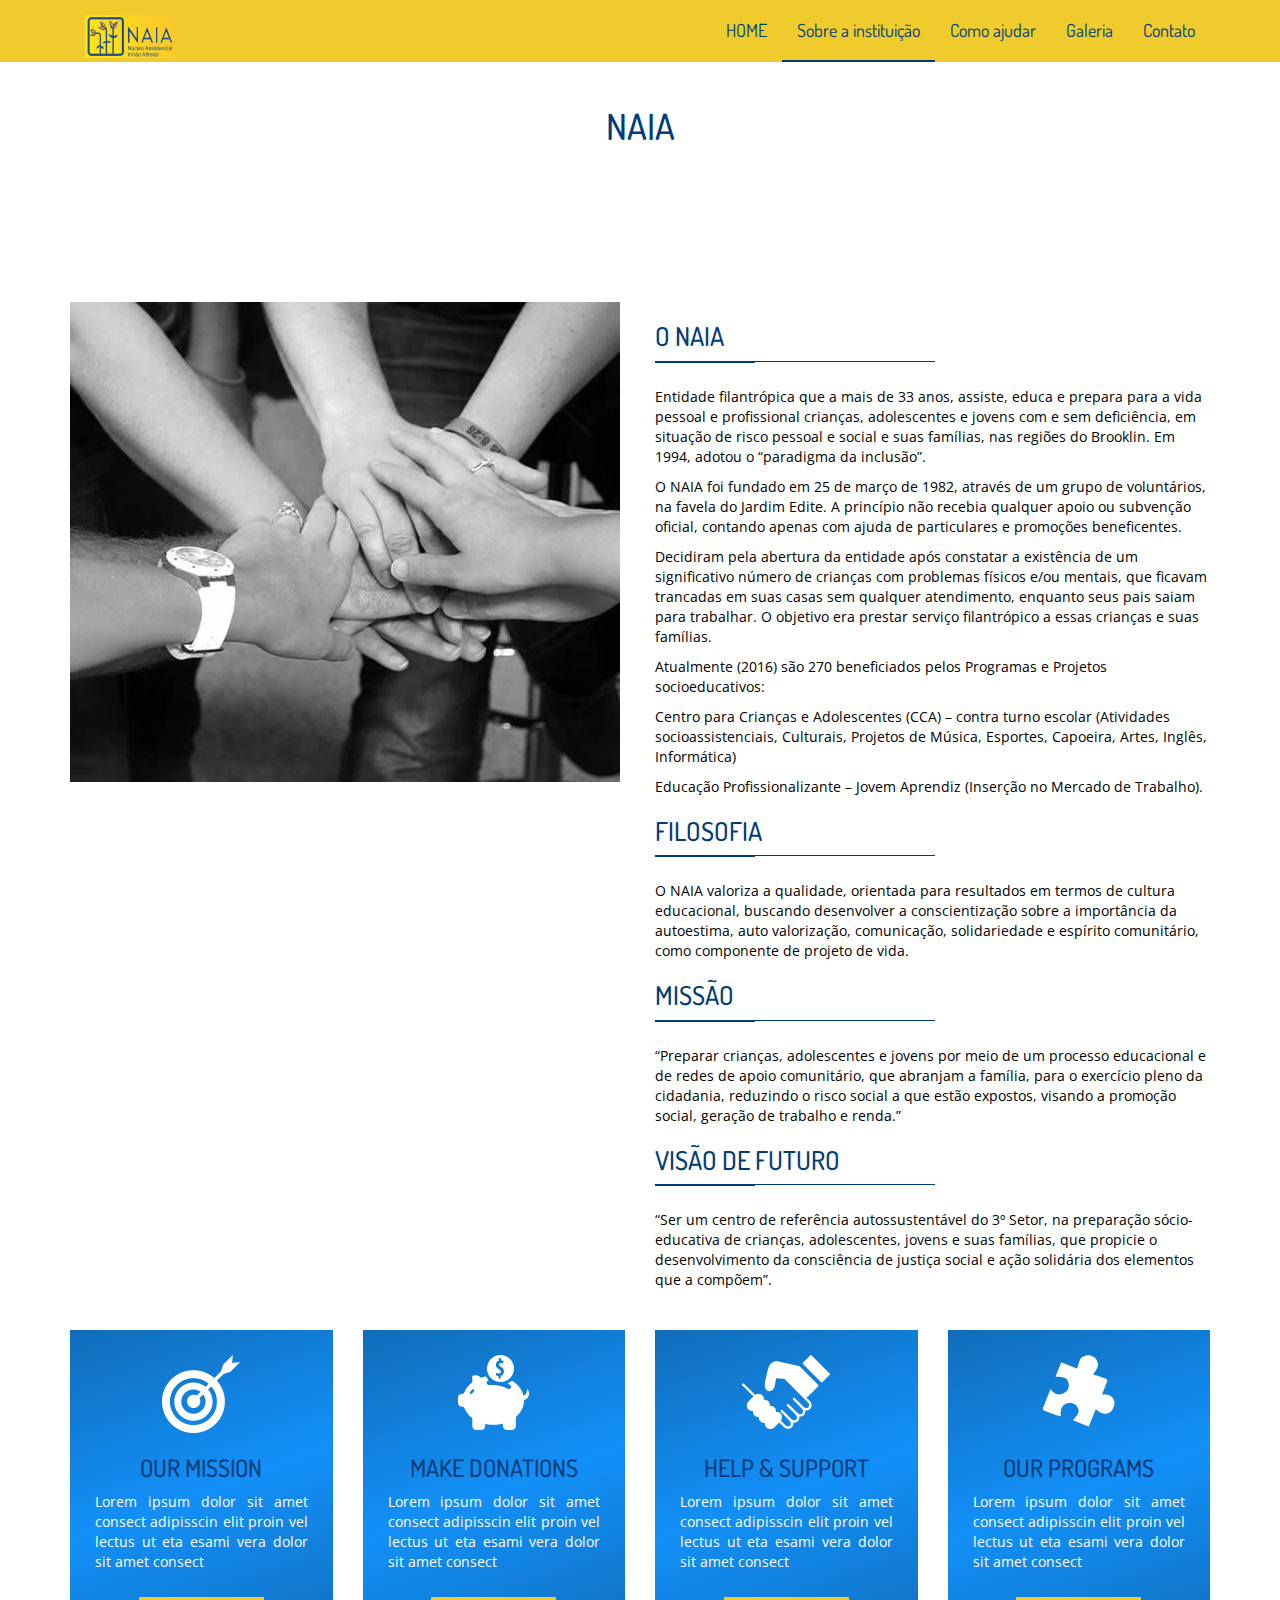
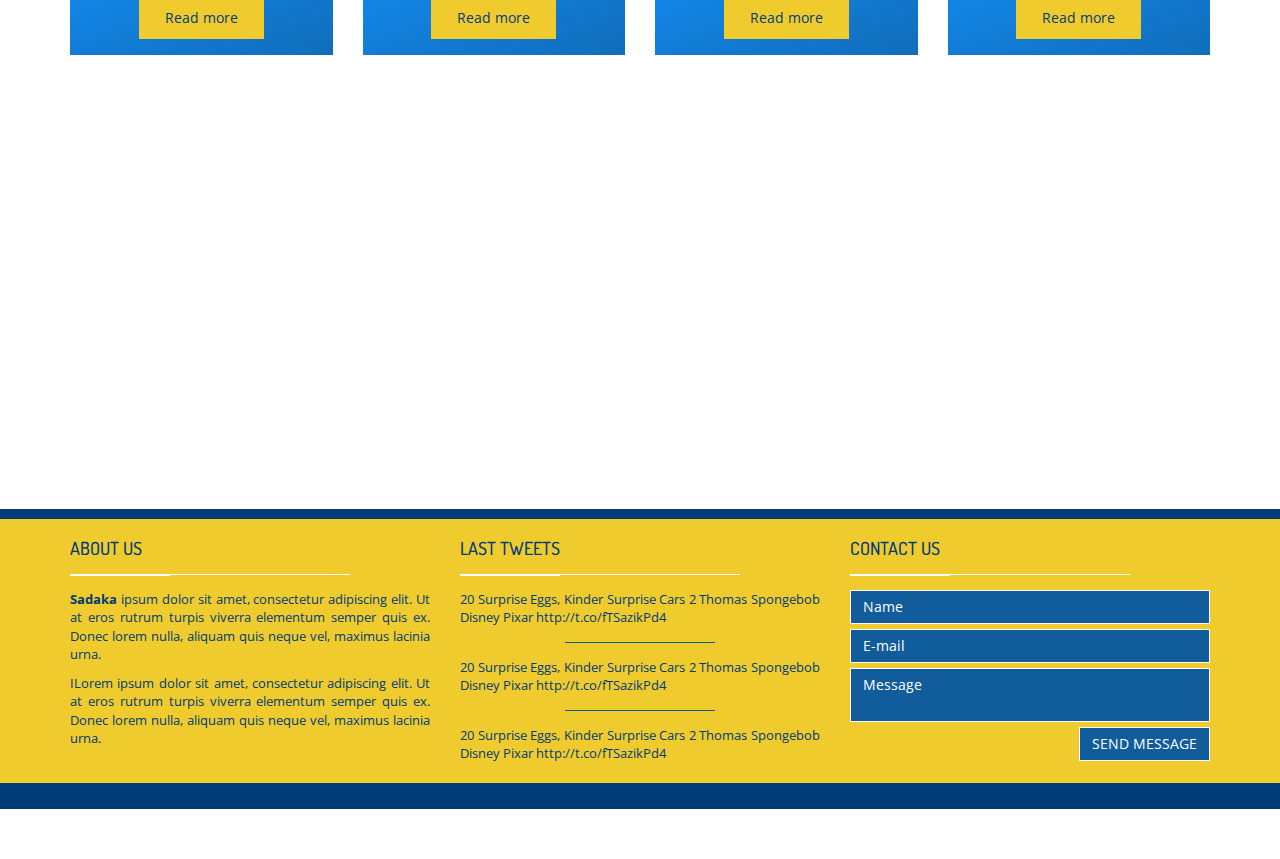
<file: about.html>
<!DOCTYPE html>
<html class="no-js">
    <head>
        <meta charset="utf-8">
        <title>Naia | Núcleo Assistencial Irmão Alfredo</title>
        <meta name="description" content="">
        <meta name="viewport" content="width=device-width, initial-scale=1">
        <!-- Fonts -->
        <link href='http://fonts.googleapis.com/css?family=Open+Sans:400,300,700' rel='stylesheet' type='text/css'>
        <link href="https://fonts.googleapis.com/css?family=Montserrat:400,700,900" rel="stylesheet">
        <link href='http://fonts.googleapis.com/css?family=Dosis:400,700' rel='stylesheet' type='text/css'>

        <!-- Bootsrap -->
        <link rel="stylesheet" href="assets/css/bootstrap.min.css">

        <!-- Font awesome -->
        <link rel="stylesheet" href="assets/css/font-awesome.min.css">

        <!-- Owl carousel -->
        <link rel="stylesheet" href="assets/css/owl.carousel.css">

        <!-- Template main Css -->
        <link rel="stylesheet" href="assets/css/style.css">
        
        <!-- Modernizr -->
        <script src="assets/js/modernizr-2.6.2.min.js"></script>


    </head>

    <body>


    <header class="main-header">
        
    
        <nav class="navbar navbar-static-top">


            <div class="navbar-main">
              
              <div class="container">

                <div class="navbar-header">
                  <button type="button" class="navbar-toggle collapsed" data-toggle="collapse" data-target="#navbar" aria-expanded="false" aria-controls="navbar">

                    <span class="sr-only">Toggle navigation</span>
                    <span class="icon-bar"></span>
                    <span class="icon-bar"></span>
                    <span class="icon-bar"></span>

                  </button>
                  
                  <a class="navbar-brand" href="index.html"><img src="assets/images/sadaka-logo.png" alt=""></a>
                  
                </div>

                <div id="navbar" class="navbar-collapse collapse pull-right">

                  <ul class="nav navbar-nav">

                    <li><a  href="index.html">HOME</a></li>
                    <li><a class="is-active" href="about.html">Sobre a instituição</a></li>
                    <li class="has-child"><a href="#">Como ajudar</a>

                      <ul class="submenu">
                         <li class="submenu-item"><a href="causes.html">Voluntariado</a></li>
                         <li class="submenu-item"><a href="causes-single.html">Doações </a></li>
                         <li class="submenu-item"><a href="causes-single.html">Bazar </a></li>
                         <li class="submenu-item"><a href="causes-single.html">Outras ajudas</a></li>
                      </ul>

                    </li>
                    <li><a href="gallery.html">Galeria</a></li>
                    <li><a href="contact.html">Contato</a></li>

                  </ul>

                </div> <!-- /#navbar -->

              </div> <!-- /.container -->
              
            </div> <!-- /.navbar-main -->


        </nav> 

    </header> <!-- /. main-header -->





	<div class="page-heading text-center">

		<div class="container zoomIn animated">
			
			<h1 class="page-title">NAIA<span class="title-under"></span></h1>
			<p class="page-description">
				Núcleo Assistencial Irmão Alfredo.
			</p>
			
		</div>

	</div>

	<div class="main-container">

		<div class="container">

			<div class="row fadeIn animated">

				<div class="col-md-6">

					<img src="assets/images/about-us.jpg" alt="" class="img-responsive">

				</div>

				<div class="col-md-6">

					<h2 class="title-style-2">O Naia <span class="title-under"></span></h2>

					<p>
						Entidade filantrópica que a mais de 33 anos, assiste, educa e prepara para a vida pessoal e profissional crianças, adolescentes e jovens com e sem deficiência, em situação de risco pessoal e social e suas famílias, nas regiões do Brooklin. Em 1994, adotou o “paradigma da inclusão”.


					</p>

					<p>
						 O NAIA foi fundado em 25 de março de 1982, através de um grupo de voluntários, na favela do Jardim Edite. A princípio não recebia qualquer apoio ou subvenção oficial, contando apenas com ajuda de particulares e promoções beneficentes. 

					</p>

					<p>
						Decidiram pela abertura da entidade após constatar a existência de um significativo número de crianças com problemas físicos e/ou mentais, que ficavam trancadas em suas casas sem qualquer atendimento, enquanto seus pais saiam para trabalhar. O objetivo era prestar serviço filantrópico a essas crianças e suas famílias.
					</p>

					<p>
						Atualmente (2016) são 270 beneficiados pelos Programas e Projetos socioeducativos: 

					</p>

					<p>
						Centro para Crianças e Adolescentes (CCA) – contra turno escolar (Atividades socioassistenciais, Culturais, Projetos de Música, Esportes, Capoeira, Artes, Inglês, Informática) 
					</p>
					<p>
					Educação Profissionalizante – Jovem Aprendiz (Inserção no Mercado de Trabalho).
					</p>

					<h2 class="title-style-2">Filosofia <span class="title-under"></span></h2>
					<p>
					O NAIA valoriza a qualidade, orientada para resultados em termos de cultura educacional, buscando desenvolver a conscientização sobre a importância da autoestima, auto valorização, comunicação, solidariedade e espírito comunitário, como componente de projeto de vida. 
					</p>

					<h2 class="title-style-2">Missão <span class="title-under"></span></h2>
					<p>
					“Preparar crianças, adolescentes e jovens por meio de um processo educacional  e  de redes de apoio comunitário, que abranjam a família, para o exercício pleno da cidadania, reduzindo o risco social a que estão expostos, visando a promoção social, geração de trabalho e renda.”
					</p>

					<h2 class="title-style-2">Visão de Futuro <span class="title-under"></span></h2>
					<p>
					“Ser um centro de referência autossustentável do 3º Setor, na preparação sócio-educativa de crianças, adolescentes, jovens e suas famílias, que propicie o desenvolvimento da consciência de justiça social e ação solidária dos elementos que a compõem”.
					</p>
					
				</div>

			</div> <!-- /.row -->

			<div class="section-home about-us">


			            <div class="row">

			                <div class="col-md-3 col-sm-6">
			                
			                  <div class="about-us-col">

			                        <div class="col-icon-wrapper">
			                          <img src="assets/images/icons/our-mission-icon.png" alt="">
			                        </div>
			                        <h3 class="col-title">our mission</h3>
			                        <div class="col-details">

			                          <p>Lorem ipsum dolor sit amet consect adipisscin elit proin vel lectus ut eta esami vera dolor sit amet consect</p>
			                          
			                        </div>
			                        <a href="#" class="btn btn-primary"> Read more </a>
			                    
			                  </div>
			                  
			                </div>


			                <div class="col-md-3 col-sm-6">
			                
			                  <div class="about-us-col">

			                        <div class="col-icon-wrapper">
			                          <img src="assets/images/icons/make-donation-icon.png" alt="">
			                        </div>
			                        <h3 class="col-title">Make donations</h3>
			                        <div class="col-details">

			                          <p>Lorem ipsum dolor sit amet consect adipisscin elit proin vel lectus ut eta esami vera dolor sit amet consect</p>
			                          
			                        </div>
			                        <a href="#" class="btn btn-primary"> Read more </a>
			                    
			                  </div>
			                  
			                </div>


			                <div class="col-md-3 col-sm-6">
			                
			                  <div class="about-us-col">

			                        <div class="col-icon-wrapper">
			                          <img src="assets/images/icons/help-icon.png" alt="">
			                        </div>
			                        <h3 class="col-title">Help & support</h3>
			                        <div class="col-details">

			                          <p>Lorem ipsum dolor sit amet consect adipisscin elit proin vel lectus ut eta esami vera dolor sit amet consect</p>
			                          
			                        </div>
			                        <a href="#" class="btn btn-primary"> Read more </a>
			                    
			                  </div>
			                  
			                </div>


			                <div class="col-md-3 col-sm-6">
			                
			                  <div class="about-us-col">

			                        <div class="col-icon-wrapper">
			                          <img src="assets/images/icons/programs-icon.png" alt="">
			                        </div>
			                        <h3 class="col-title">our programs</h3>
			                        <div class="col-details">

			                          <p>Lorem ipsum dolor sit amet consect adipisscin elit proin vel lectus ut eta esami vera dolor sit amet consect</p>
			                          
			                        </div>
			                        <a href="#" class="btn btn-primary"> Read more </a>
			                    
			                  </div>
			                  
			                </div>
			                

			                
			            </div> <!-- /.row -->

			      
			    </div> 

		</div> <!-- /.about-us -->


	    <div class="our-team animate-onscroll fadeIn">

	        <div class="container">

	            <h2 class="title-style-1">Nosso time <span class="title-under"></span></h2>

	            <div class="row">

	                <div class="col-md-3 col-sm-6">

	                    <div class="team-member">

	                        <div class="thumnail">

	                            <img src="assets/images/team/member-1.jpg" alt="" class="cause-img">
	                            
	                        </div>



	                        <h4 class="member-name"><a href="#">Sandra Mara Collallilo</a></h4>

	                        <div class="member-position">
	                            Presidente
	                        </div>

	                        <div class="btn-holder">

	                          <a href="#" class="btn"> <i class="fa fa-envelope"></i> </a>
	                          <a href="#" class="btn"> <i class="fa fa-facebook"></i> </a>
	                          <a href="#" class="btn"> <i class="fa fa-google"></i> </a>
	                          <a href="#" class="btn"> <i class="fa fa-twitter"></i> </a>
	                          <a href="#" class="btn"> <i class="fa fa-linkedin"></i> </a>
	                          
	                        </div>

	                        

	                    </div> <!-- /.team-member -->
	                    
	                </div>

	                <div class="col-md-3 col-sm-6">

	                    <div class="team-member">

	                        <div class="thumnail">

	                            <img src="assets/images/team/member-3.jpg" alt="" class="cause-img">
	                            
	                        </div>



	                        <h4 class="member-name"><a href="#">Silvia Helena Nogueira</a></h4>

	                        <div class="member-position">
	                            Vice-presidente
	                        </div>

	                        <div class="btn-holder">

	                          <a href="#" class="btn"> <i class="fa fa-envelope"></i> </a>
	                          <a href="#" class="btn"> <i class="fa fa-facebook"></i> </a>
	                          <a href="#" class="btn"> <i class="fa fa-google"></i> </a>
	                          <a href="#" class="btn"> <i class="fa fa-twitter"></i> </a>
	                          <a href="#" class="btn"> <i class="fa fa-linkedin"></i> </a>
	                          
	                        </div>

	                        

	                    </div> <!-- /.team-member -->
	                    
	                </div>


	                <div class="col-md-3 col-sm-6">

	                    <div class="team-member">

	                        <div class="thumnail">

	                            <img src="assets/images/team/member-4.jpg" alt="" class="cause-img">
	                            
	                        </div>



	                        <h4 class="member-name"><a href="#">Gilberto Zambonini Jr</a></h4>

	                        <div class="member-position">
	                            Diretor Financeiro
	                        </div>

	                        <div class="btn-holder">

	                          <a href="#" class="btn"> <i class="fa fa-envelope"></i> </a>
	                          <a href="#" class="btn"> <i class="fa fa-facebook"></i> </a>
	                          <a href="#" class="btn"> <i class="fa fa-google"></i> </a>
	                          <a href="#" class="btn"> <i class="fa fa-twitter"></i> </a>
	                          <a href="#" class="btn"> <i class="fa fa-linkedin"></i> </a>
	                          
	                        </div>

	                        
	                    
	                </div>

	            </div> <!-- /.row -->

	        </div>

	    </div>
		


	</div>


    <footer class="main-footer">

        <div class="footer-top">
            
        </div>


        <div class="footer-main">
            <div class="container">
                
                <div class="row">
                    <div class="col-md-4">

                        <div class="footer-col">

                            <h4 class="footer-title">About us <span class="title-under"></span></h4>

                            <div class="footer-content">
                                <p>
                                    <strong>Sadaka</strong> ipsum dolor sit amet, consectetur adipiscing elit. Ut at eros rutrum turpis viverra elementum semper quis ex. Donec lorem nulla, aliquam quis neque vel, maximus lacinia urna.
                                </p> 

                                <p>
                                    ILorem ipsum dolor sit amet, consectetur adipiscing elit. Ut at eros rutrum turpis viverra elementum semper quis ex. Donec lorem nulla, aliquam quis neque vel, maximus lacinia urna.
                                </p>

                            </div>
                            
                        </div>

                    </div>

                    <div class="col-md-4">

                        <div class="footer-col">

                            <h4 class="footer-title">LAST TWEETS <span class="title-under"></span></h4>

                            <div class="footer-content">
                                <ul class="tweets list-unstyled">
                                    <li class="tweet"> 

                                        20 Surprise Eggs, Kinder Surprise Cars 2 Thomas Spongebob Disney Pixar  http://t.co/fTSazikPd4 

                                    </li>

                                    <li class="tweet"> 

                                        20 Surprise Eggs, Kinder Surprise Cars 2 Thomas Spongebob Disney Pixar  http://t.co/fTSazikPd4 

                                    </li>

                                    <li class="tweet"> 

                                        20 Surprise Eggs, Kinder Surprise Cars 2 Thomas Spongebob Disney Pixar  http://t.co/fTSazikPd4 

                                    </li>

                                </ul>
                            </div>
                            
                        </div>

                    </div>


                    <div class="col-md-4">

                        <div class="footer-col">

                            <h4 class="footer-title">Contact us <span class="title-under"></span></h4>

                            <div class="footer-content">

                                <div class="footer-form" >
                                    
                                    <form action="php/mail.php" class="ajax-form">

                                        <div class="form-group">
                                            <input type="text" name="name" class="form-control" placeholder="Name" required>
                                        </div>

                                         <div class="form-group">
                                            <input type="email" name="email" class="form-control" placeholder="E-mail" required>
                                        </div>

                                        <div class="form-group">
                                            <textarea name="message" class="form-control" placeholder="Message" required></textarea>
                                        </div>

                                        <div class="form-group alerts">
                        
                                            <div class="alert alert-success" role="alert">
                                              
                                            </div>

                                            <div class="alert alert-danger" role="alert">
                                              
                                            </div>
                                            
                                        </div>

                                         <div class="form-group">
                                            <button type="submit" class="btn btn-submit pull-right">Send message</button>
                                        </div>
                                        
                                    </form>

                                </div>
                            </div>
                            
                        </div>

                    </div>
                    <div class="clearfix"></div>



                </div>
                
                
            </div>

            
        </div>

        <div class="footer-bottom">

            <div class="container text-right">
                Sadaka @ copyrights 2015 - by <a href="http://www.ouarmedia.com" target="_blank">Ouarmedia</a>
            </div>
        </div>
        
    </footer>




       
        
        <!-- jQuery -->
        <script src="//ajax.googleapis.com/ajax/libs/jquery/1.11.1/jquery.min.js"></script>
        <script>window.jQuery || document.write('<script src="assets/js/jquery-1.11.1.min.js"><\/script>')</script>

        <!-- Bootsrap javascript file -->
        <script src="assets/js/bootstrap.min.js"></script>


        <!-- Template main javascript -->
        <script src="assets/js/main.js"></script>

        <!-- Google Analytics: change UA-XXXXX-X to be your site's ID. -->
        <script>
            (function(b,o,i,l,e,r){b.GoogleAnalyticsObject=l;b[l]||(b[l]=
            function(){(b[l].q=b[l].q||[]).push(arguments)});b[l].l=+new Date;
            e=o.createElement(i);r=o.getElementsByTagName(i)[0];
            e.src='//www.google-analytics.com/analytics.js';
            r.parentNode.insertBefore(e,r)}(window,document,'script','ga'));
            ga('create','UA-XXXXX-X');ga('send','pageview');
        </script>
    </body>
</html>
</file>
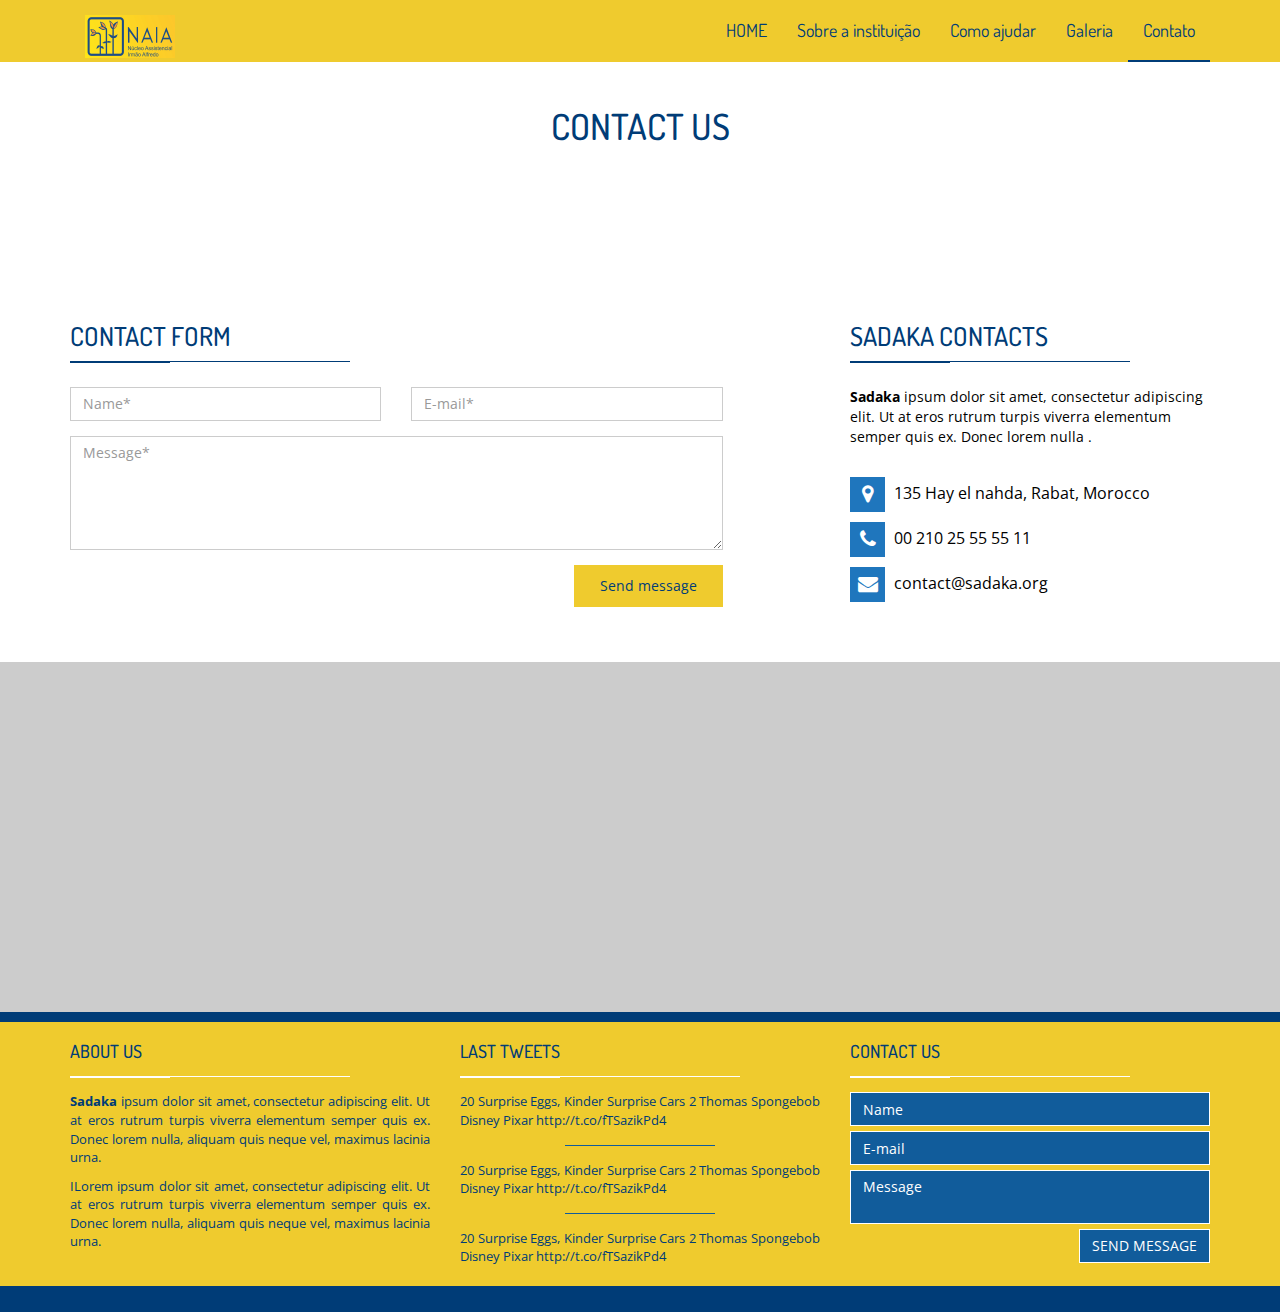
<file: contact.html>
<!DOCTYPE html>
<html class="no-js">
    <head>
        <meta charset="utf-8">
        <title>Naia | Núcleo Assistencial Irmão Alfredo</title>
        <meta name="description" content="">
        <meta name="viewport" content="width=device-width, initial-scale=1">
        <!-- Fonts -->
        <link href='http://fonts.googleapis.com/css?family=Open+Sans:400,300,700' rel='stylesheet' type='text/css'>
        <link href="https://fonts.googleapis.com/css?family=Montserrat:400,700,900" rel="stylesheet">
        <link href='http://fonts.googleapis.com/css?family=Dosis:400,700' rel='stylesheet' type='text/css'>

        <!-- Bootsrap -->
        <link rel="stylesheet" href="assets/css/bootstrap.min.css">

        <!-- Font awesome -->
        <link rel="stylesheet" href="assets/css/font-awesome.min.css">

        <!-- Owl carousel -->
        <link rel="stylesheet" href="assets/css/owl.carousel.css">

        <!-- Template main Css -->
        <link rel="stylesheet" href="assets/css/style.css">
        
        <!-- Modernizr -->
        <script src="assets/js/modernizr-2.6.2.min.js"></script>


    </head>

    <body>


    <header class="main-header">
        
    
        <nav class="navbar navbar-static-top">


            <div class="navbar-main">
              
              <div class="container">

                <div class="navbar-header">
                  <button type="button" class="navbar-toggle collapsed" data-toggle="collapse" data-target="#navbar" aria-expanded="false" aria-controls="navbar">

                    <span class="sr-only">Toggle navigation</span>
                    <span class="icon-bar"></span>
                    <span class="icon-bar"></span>
                    <span class="icon-bar"></span>

                  </button>
                  
                  <a class="navbar-brand" href="index.html"><img src="assets/images/sadaka-logo.png" alt=""></a>
                  
                </div>

                <div id="navbar" class="navbar-collapse collapse pull-right">

                  <ul class="nav navbar-nav">

                    <li><a href="index.html">HOME</a></li>
                    <li><a href="about.html">Sobre a instituição</a></li>
                    <li class="has-child"><a href="#">Como ajudar</a>

                      <ul class="submenu">
                         <li class="submenu-item"><a href="causes.html">Voluntariado</a></li>
                         <li class="submenu-item"><a href="causes-single.html">Doações </a></li>
                         <li class="submenu-item"><a href="causes-single.html">Bazar </a></li>
                         <li class="submenu-item"><a href="causes-single.html">Outras ajudas</a></li>
                      </ul>

                    </li>
                    <li><a href="gallery.html">Galeria</a></li>
                    <li><a class="is-active"  href="contact.html">Contato</a></li>

                  </ul>

                </div> <!-- /#navbar -->

              </div> <!-- /.container -->
              
            </div> <!-- /.navbar-main -->


        </nav> 

    </header> <!-- /. main-header -->





	<div class="page-heading text-center">

		<div class="container zoomIn animated">
			
			<h1 class="page-title">CONTACT US <span class="title-under"></span></h1>
			<p class="page-description">
				Lorem ipsum dolor sit amet, consectetur adipisicing elit Necessitatibus.
			</p>
			
		</div>

	</div>

	<div class="main-container fadeIn animated">

		<div class="container">

			<div class="row">

				<div class="col-md-7 col-sm-12 col-form">

					<h2 class="title-style-2">CONTACT FORM <span class="title-under"></span></h2>

					<form action="php/mail.php" class="contact-form ajax-form">

						<div class="row">

							<div class="form-group col-md-6">
	                            <input type="text" name="name" class="form-control" placeholder="Name*" required>
	                        </div>

	                         <div class="form-group col-md-6">
	                            <input type="email" name="email" class="form-control" placeholder="E-mail*" required>
	                        </div>
							
						</div>

                        <div class="form-group">
                            <textarea name="message" rows="5" class="form-control" placeholder="Message*" required></textarea>
                        </div>

                        <div class="form-group alerts">
                        
                        	<div class="alert alert-success" role="alert">
							  
							</div>

							<div class="alert alert-danger" role="alert">
							  
							</div>
							
                        </div>	

                         <div class="form-group">
                            <button type="submit" class="btn btn-primary pull-right">Send message</button>
                        </div>

                        <div class="clearfix"></div>

					</form>

				</div>

				<div class="col-md-4 col-md-offset-1 col-contact">

					<h2 class="title-style-2"> SADAKA CONTACTS <span class="title-under"></span></h2>
					<p>
						<b>Sadaka</b> ipsum dolor sit amet, consectetur adipiscing elit. Ut at eros rutrum turpis viverra elementum semper quis ex. Donec lorem nulla .
					</p>

					<div class="contact-items">

						<ul class="list-unstyled contact-items-list">
							<li class="contact-item"> <span class="contact-icon"> <i class="fa fa-map-marker"></i></span> 135 Hay el nahda, Rabat, Morocco</li>
							<li class="contact-item"> <span class="contact-icon"> <i class="fa fa-phone"></i></span> 00 210 25 55  55 11</li>

							<li class="contact-item"> <span class="contact-icon"> <i class="fa fa-envelope"></i></span> contact@sadaka.org</li>
						</ul>
					</div>

					
					
				</div>

			</div> <!-- /.row -->


		</div>
		


	</div>

	<div id="contact-map" class="contact-map">
		
	</div>


    <footer class="main-footer">

        <div class="footer-top">
            
        </div>


        <div class="footer-main">
            <div class="container">
                
                <div class="row">
                    <div class="col-md-4">

                        <div class="footer-col">

                            <h4 class="footer-title">About us <span class="title-under"></span></h4>

                            <div class="footer-content">
                                <p>
                                    <strong>Sadaka</strong> ipsum dolor sit amet, consectetur adipiscing elit. Ut at eros rutrum turpis viverra elementum semper quis ex. Donec lorem nulla, aliquam quis neque vel, maximus lacinia urna.
                                </p> 

                                <p>
                                    ILorem ipsum dolor sit amet, consectetur adipiscing elit. Ut at eros rutrum turpis viverra elementum semper quis ex. Donec lorem nulla, aliquam quis neque vel, maximus lacinia urna.
                                </p>

                            </div>
                            
                        </div>

                    </div>

                    <div class="col-md-4">

                        <div class="footer-col">

                            <h4 class="footer-title">LAST TWEETS <span class="title-under"></span></h4>

                            <div class="footer-content">
                                <ul class="tweets list-unstyled">
                                    <li class="tweet"> 

                                        20 Surprise Eggs, Kinder Surprise Cars 2 Thomas Spongebob Disney Pixar  http://t.co/fTSazikPd4 

                                    </li>

                                    <li class="tweet"> 

                                        20 Surprise Eggs, Kinder Surprise Cars 2 Thomas Spongebob Disney Pixar  http://t.co/fTSazikPd4 

                                    </li>

                                    <li class="tweet"> 

                                        20 Surprise Eggs, Kinder Surprise Cars 2 Thomas Spongebob Disney Pixar  http://t.co/fTSazikPd4 

                                    </li>

                                </ul>
                            </div>
                            
                        </div>

                    </div>


                    <div class="col-md-4">

                        <div class="footer-col">

                            <h4 class="footer-title">Contact us <span class="title-under"></span></h4>

                            <div class="footer-content">

                                <div class="footer-form" >
                                    
                                    <form action="php/mail.php" class="ajax-form">

                                        <div class="form-group">
                                            <input type="text" name="name" class="form-control" placeholder="Name" required>
                                        </div>

                                         <div class="form-group">
                                            <input type="email" name="email" class="form-control" placeholder="E-mail" required>
                                        </div>

                                        <div class="form-group">
                                            <textarea name="message" class="form-control" placeholder="Message" required></textarea>
                                        </div>

                                        <div class="form-group alerts">
                        
                                            <div class="alert alert-success" role="alert">
                                              
                                            </div>

                                            <div class="alert alert-danger" role="alert">
                                              
                                            </div>
                                            
                                        </div>

                                         <div class="form-group">
                                            <button type="submit" class="btn btn-submit pull-right">Send message</button>
                                        </div>
                                        
                                    </form>

                                </div>
                            </div>
                            
                        </div>

                    </div>
                    <div class="clearfix"></div>



                </div>
                
                
            </div>

            
        </div>

        <div class="footer-bottom">

            <div class="container text-right">
                Sadaka @ copyrights 2015 - by <a href="http://www.ouarmedia.com" target="_blank">Ouarmedia</a>
            </div>
        </div>
        
    </footer>




       
        
        <!-- jQuery -->
        <script src="//ajax.googleapis.com/ajax/libs/jquery/1.11.1/jquery.min.js"></script>
        <script>window.jQuery || document.write('<script src="assets/js/jquery-1.11.1.min.js"><\/script>')</script>

        <!-- Bootsrap javascript file -->
        <script src="assets/js/bootstrap.min.js"></script>


        <!-- Google map  -->
        <script src="http://maps.google.com/maps/api/js?sensor=false&amp;libraries=places" type="text/javascript"></script>


        <!-- Template main javascript -->
        <script src="assets/js/main.js"></script>

        <!-- Google Analytics: change UA-XXXXX-X to be your site's ID. -->
        <script>
            (function(b,o,i,l,e,r){b.GoogleAnalyticsObject=l;b[l]||(b[l]=
            function(){(b[l].q=b[l].q||[]).push(arguments)});b[l].l=+new Date;
            e=o.createElement(i);r=o.getElementsByTagName(i)[0];
            e.src='//www.google-analytics.com/analytics.js';
            r.parentNode.insertBefore(e,r)}(window,document,'script','ga'));
            ga('create','UA-XXXXX-X');ga('send','pageview');
        </script>
    </body>
</html>
</file>
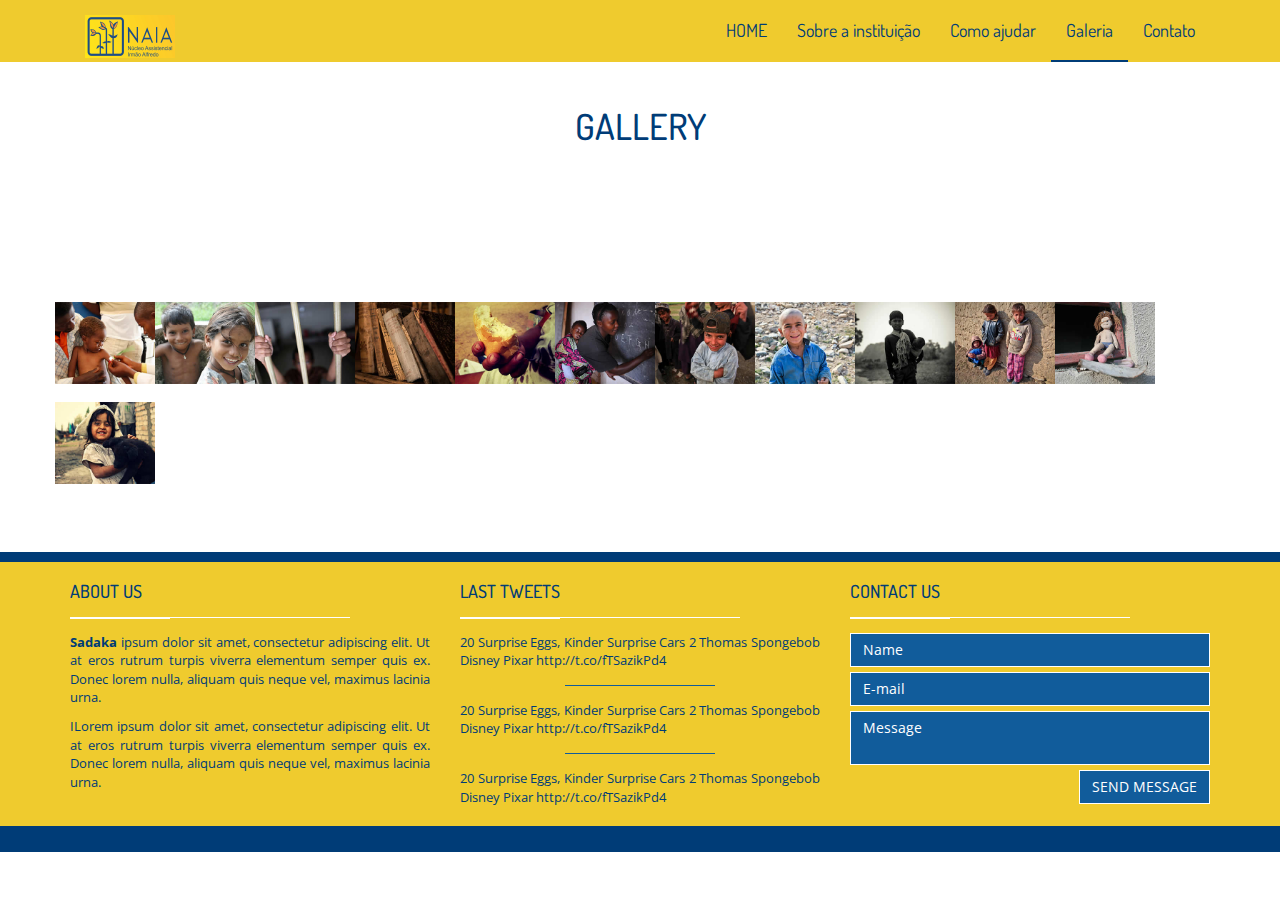
<file: gallery.html>
<!DOCTYPE html>
<html class="no-js">
    <head>
        <meta charset="utf-8">
        <title>Naia | Núcleo Assistencial Irmão Alfredo</title>
        <meta name="description" content="">
        <meta name="viewport" content="width=device-width, initial-scale=1">
        <!-- Fonts -->
        <link href='http://fonts.googleapis.com/css?family=Open+Sans:400,300,700' rel='stylesheet' type='text/css'>
        <link href="https://fonts.googleapis.com/css?family=Montserrat:400,700,900" rel="stylesheet">
        <link href='http://fonts.googleapis.com/css?family=Dosis:400,700' rel='stylesheet' type='text/css'>

        <!-- Bootsrap -->
        <link rel="stylesheet" href="assets/css/bootstrap.min.css">

        <!-- Font awesome -->
        <link rel="stylesheet" href="assets/css/font-awesome.min.css">

        <!-- Owl carousel -->
        <link rel="stylesheet" href="assets/css/owl.carousel.css">

        <!-- Template main Css -->
        <link rel="stylesheet" href="assets/css/style.css">
        
        <!-- Modernizr -->
        <script src="assets/js/modernizr-2.6.2.min.js"></script>


    </head>

    <body>


    <header class="main-header">
        
    
        <nav class="navbar navbar-static-top">


            <div class="navbar-main">
              
              <div class="container">

                <div class="navbar-header">
                  <button type="button" class="navbar-toggle collapsed" data-toggle="collapse" data-target="#navbar" aria-expanded="false" aria-controls="navbar">

                    <span class="sr-only">Toggle navigation</span>
                    <span class="icon-bar"></span>
                    <span class="icon-bar"></span>
                    <span class="icon-bar"></span>

                  </button>
                  
                  <a class="navbar-brand" href="index.html"><img src="assets/images/sadaka-logo.png" alt=""></a>
                  
                </div>

                <div id="navbar" class="navbar-collapse collapse pull-right">

                  <ul class="nav navbar-nav">

                    <li><a  href="index.html">HOME</a></li>
                    <li><a href="about.html">Sobre a instituição</a></li>
                    <li class="has-child"><a href="#">Como ajudar</a>

                      <ul class="submenu">
                         <li class="submenu-item"><a href="causes.html">Voluntariado</a></li>
                         <li class="submenu-item"><a href="causes-single.html">Doações </a></li>
                         <li class="submenu-item"><a href="causes-single.html">Bazar </a></li>
                         <li class="submenu-item"><a href="causes-single.html">Outras ajudas</a></li>
                      </ul>

                    </li>
                    <li><a class="is-active" href="gallery.html">Galeria</a></li>
                    <li><a href="contact.html">Contato</a></li>

                  </ul>

                </div> <!-- /#navbar -->

              </div> <!-- /.container -->
              
            </div> <!-- /.navbar-main -->


        </nav> 

    </header> <!-- /. main-header -->



	<div class="page-heading text-center">

		<div class="container zoomIn animated">
			
			<h1 class="page-title">GALLERY <span class="title-under"></span></h1>
			<p class="page-description">
				Lorem ipsum dolor sit amet, consectetur adipisicing elit Necessitatibus.
			</p>
			
		</div>

	</div>

	<div class="main-container">

		<div class="container gallery fadeIn animated">

			<div class="row">
				

					<a href="assets/images/gallery/7610291856_931fb9f461_k.jpg" class="col-md-3 col-sm-4 gallery-item lightbox">

						<img src="assets/images/gallery/thumb/7610291856_931fb9f461_k.jpg" alt="">

						<span class="on-hover">
							<span class="hover-caption">Image Caption</span>
						</span>

					</a> <!-- /.gallery-item -->

					<a href="assets/images/gallery/children-82272_1280.jpg" class="col-md-3 col-sm-4 gallery-item lightbox">

						<img src="assets/images/gallery/thumb/children-82272_1280.jpg" alt="">
						
						<span class="on-hover">
							<span class="hover-caption">Image Caption</span>
						</span>
						
					</a> <!-- /.gallery-item -->


					<a href="assets/images/gallery/human-rights.jpg" class="col-md-3 col-sm-4 gallery-item lightbox">

						<img src="assets/images/gallery/thumb/human-rights.jpg" alt="">
						
						<span class="on-hover">
							<span class="hover-caption">Image Caption</span>
						</span>
						
					</a> <!-- /.gallery-item -->


					<a href="assets/images/gallery/old-books-436498_1280.jpg" class="col-md-3 col-sm-4 gallery-item lightbox">

						<img src="assets/images/gallery/thumb/old-books-436498_1280.jpg" alt="">
						
						<span class="on-hover">
							<span class="hover-caption">Image Caption</span>
						</span>
						
					</a> <!-- /.gallery-item -->

					<a href="assets/images/gallery/hunger-682834_1280.jpg" class="col-md-3 col-sm-4 gallery-item lightbox">

						<img src="assets/images/gallery/thumb/hunger-682834_1280.jpg" alt="">
						
						<span class="on-hover">
							<span class="hover-caption">Image Caption</span>
						</span>
						
					</a> <!-- /.gallery-item -->

					<a href="assets/images/gallery/africa-education.jpg" class="col-md-3 col-sm-4 gallery-item lightbox">

						<img src="assets/images/gallery/thumb/africa-education.jpg" alt="">
						
						<span class="on-hover">
							<span class="hover-caption">Image Caption</span>
						</span>
						
					</a> <!-- /.gallery-item -->


					<a href="assets/images/gallery/afghani-60798_1280.jpg" class="col-md-3 col-sm-4 gallery-item lightbox">

						<img src="assets/images/gallery/thumb/afghani-60798_1280.jpg" alt="">

						<span class="on-hover">
							<span class="hover-caption">Image Caption</span>
						</span>

					</a> <!-- /.gallery-item -->

					<a href="assets/images/gallery/boy-60729_1280.jpg" class="col-md-3 col-sm-4 gallery-item lightbox">

						<img src="assets/images/gallery/thumb/boy-60729_1280.jpg" alt="">
						
						<span class="on-hover">
							<span class="hover-caption">Image Caption</span>
						</span>
						
					</a> <!-- /.gallery-item -->


					<a href="assets/images/gallery/child-207573_1280.jpg" class="col-md-3 col-sm-4 gallery-item lightbox">

						<img src="assets/images/gallery/thumb/child-207573_1280.jpg" alt="">
						
						<span class="on-hover">
							<span class="hover-caption">Image Caption</span>
						</span>
						
					</a> <!-- /.gallery-item -->


					<a href="assets/images/gallery/children-60654_1280.jpg" class="col-md-3 col-sm-4 gallery-item lightbox">

						<img src="assets/images/gallery/thumb/children-60654_1280.jpg" alt="">
						
						<span class="on-hover">
							<span class="hover-caption">Image Caption</span>
						</span>
						
					</a> <!-- /.gallery-item -->

					<a href="assets/images/gallery/doll-87407_1280.jpg" class="col-md-3 col-sm-4 gallery-item lightbox">

						<img src="assets/images/gallery/thumb/doll-87407_1280.jpg" alt="">
						
						<span class="on-hover">
							<span class="hover-caption">Image Caption</span>
						</span>
						
					</a> <!-- /.gallery-item -->

					<a href="assets/images/gallery/girl-62328_1280.jpg" class="col-md-3 col-sm-4 gallery-item lightbox">

						<img src="assets/images/gallery/thumb/girl-62328_1280.jpg" alt="">
						
						<span class="on-hover">
							<span class="hover-caption">Image Caption</span>
						</span>
						
					</a> <!-- /.gallery-item -->
					
				
			</div>
			
		</div>


	</div> <!-- /.main-container  -->


    <footer class="main-footer">

        <div class="footer-top">
            
        </div>


        <div class="footer-main">
            <div class="container">
                
                <div class="row">
                    <div class="col-md-4">

                        <div class="footer-col">

                            <h4 class="footer-title">About us <span class="title-under"></span></h4>

                            <div class="footer-content">
                                <p>
                                    <strong>Sadaka</strong> ipsum dolor sit amet, consectetur adipiscing elit. Ut at eros rutrum turpis viverra elementum semper quis ex. Donec lorem nulla, aliquam quis neque vel, maximus lacinia urna.
                                </p> 

                                <p>
                                    ILorem ipsum dolor sit amet, consectetur adipiscing elit. Ut at eros rutrum turpis viverra elementum semper quis ex. Donec lorem nulla, aliquam quis neque vel, maximus lacinia urna.
                                </p>

                            </div>
                            
                        </div>

                    </div>

                    <div class="col-md-4">

                        <div class="footer-col">

                            <h4 class="footer-title">LAST TWEETS <span class="title-under"></span></h4>

                            <div class="footer-content">
                                <ul class="tweets list-unstyled">
                                    <li class="tweet"> 

                                        20 Surprise Eggs, Kinder Surprise Cars 2 Thomas Spongebob Disney Pixar  http://t.co/fTSazikPd4 

                                    </li>

                                    <li class="tweet"> 

                                        20 Surprise Eggs, Kinder Surprise Cars 2 Thomas Spongebob Disney Pixar  http://t.co/fTSazikPd4 

                                    </li>

                                    <li class="tweet"> 

                                        20 Surprise Eggs, Kinder Surprise Cars 2 Thomas Spongebob Disney Pixar  http://t.co/fTSazikPd4 

                                    </li>

                                </ul>
                            </div>
                            
                        </div>

                    </div>


                    <div class="col-md-4">

                        <div class="footer-col">

                            <h4 class="footer-title">Contact us <span class="title-under"></span></h4>

                            <div class="footer-content">

                                <div class="footer-form" >
                                    
                                    <form action="php/mail.php" class="ajax-form">

                                        <div class="form-group">
                                            <input type="text" name="name" class="form-control" placeholder="Name" required>
                                        </div>

                                         <div class="form-group">
                                            <input type="email" name="email" class="form-control" placeholder="E-mail" required>
                                        </div>

                                        <div class="form-group">
                                            <textarea name="message" class="form-control" placeholder="Message" required></textarea>
                                        </div>

                                        <div class="form-group alerts">
                        
                                            <div class="alert alert-success" role="alert">
                                              
                                            </div>

                                            <div class="alert alert-danger" role="alert">
                                              
                                            </div>
                                            
                                        </div>

                                         <div class="form-group">
                                            <button type="submit" class="btn btn-submit pull-right">Send message</button>
                                        </div>
                                        
                                    </form>

                                </div>
                            </div>
                            
                        </div>

                    </div>
                    <div class="clearfix"></div>



                </div>
                
                
            </div>

            
        </div>

        <div class="footer-bottom">

            <div class="container text-right">
                Sadaka @ copyrights 2015 - by <a href="http://www.ouarmedia.com" target="_blank">Ouarmedia</a>
            </div>
        </div>
        
    </footer>




       
        
        <!-- jQuery -->
        <script src="//ajax.googleapis.com/ajax/libs/jquery/1.11.1/jquery.min.js"></script>
        <script>window.jQuery || document.write('<script src="assets/js/jquery-1.11.1.min.js"><\/script>')</script>

        <!-- Bootsrap javascript file -->
        <script src="assets/js/bootstrap.min.js"></script>

        <!-- PrettyPhoto javascript file -->
        <script src="assets/js/jquery.prettyPhoto.js"></script>

        <!-- Template main javascript -->
        <script src="assets/js/main.js"></script>

        <!-- Google Analytics: change UA-XXXXX-X to be your site's ID. -->
        <script>
            (function(b,o,i,l,e,r){b.GoogleAnalyticsObject=l;b[l]||(b[l]=
            function(){(b[l].q=b[l].q||[]).push(arguments)});b[l].l=+new Date;
            e=o.createElement(i);r=o.getElementsByTagName(i)[0];
            e.src='//www.google-analytics.com/analytics.js';
            r.parentNode.insertBefore(e,r)}(window,document,'script','ga'));
            ga('create','UA-XXXXX-X');ga('send','pageview');
        </script>
    </body>
</html>
</file>
<file: assets/css/style.css>
/*------------------------------------------------------------------------------------------------------------------------
 
 @package: Sadaka
 @author: Ouarmedia/Farouk BLALOU
 @version: 1.0
 
 --------------------------------------------------------------------------------------------------------------------- */

/* =============================================================================
  Base
========================================================================== */
.imagem-projetos{
    background-size: cover;
    background-repeat: no-repeat;
    width: 550px;
    height: 450px;
}
.imagem-bazar-thumb{
    background-size: cover;
    background-repeat: no-repeat;
    width: 295px;
    height: 240px;
}


body {
  font-family: "Open Sans", sans-serif;
  color: #000;
}

h1,
h2,
h3,
h4 {
  font-family: "Dosis", sans-serif;
  color: #003c77;
}

a {
  color: inherit;
}
a:hover, a:focus, a:active {
  color: inherit;
}

/* =============================================================================
  Layout
========================================================================== */
/* Header 
================================= */
.navbar-static-top {
  margin: 0;
  border: 0;
  color: #fff;
}

.navbar-top {
  background: #3FDF1F;
  font-size: 12px;
  padding: 3px 0;
}
.navbar-top .list-inline {
  margin-bottom: 0;
}
.navbar-top .header-contact li {
  margin-right: 15px;
}
.navbar-top .header-contact li .fa {
  margin-right: 5px;
}

.navbar-main {
  margin-bottom: 0;
  color: #003c77;
  background: #efcb2e;
 
}
.navbar-main .navbar-brand {
  border-bottom: none !important;
}
.navbar-main a:hover,
.navbar-main a:active,
.navbar-main a:focus,
.navbar-main a.is-active {
  background: none !important;
  color: inherit;
  border-bottom: 2px solid #003c77;
}
.navbar-main .submenu {
  position: absolute;
  list-style: none;
  background: #006633;
  padding: 0;
  width: 150px;
  left: -35px;
  visibility: hidden;
  top: 85px;
  -moz-transition: all, 0.05s;
  -o-transition: all, 0.05s;
  -webkit-transition: all, 0.05s;
  transition: all, 0.05s;
}
.navbar-main .submenu li {
  border-top: 1px solid #185b91;
}
.navbar-main .submenu li:hover {
  background: #185b91;
  -moz-transition: all, 0.3s;
  -o-transition: all, 0.3s;
  -webkit-transition: all, 0.3s;
  transition: all, 0.3s;
}
.navbar-main .submenu li a {
  width: 100%;
  border-bottom: none;
  text-decoration: none;
  padding: 5px 25px;
  display: block;
  font-size: 16px;
}
.navbar-main li a {
  font-family: "Dosis", sans-serif;
  font-size: 18px;
  padding: 20px 15px;
  border-bottom: 2px solid transparent;
  
}
.navbar-main li:hover .submenu {
  top: 62px;
  visibility: visible;
  -moz-transition: all, 0.25s;
  -o-transition: all, 0.25s;
  -webkit-transition: all, 0.25s;
  transition: all, 0.25s;
}
.navbar-main .icon-bar {
  background: #003c77;
}

/* Home Slider 
================================= */
.carousel-home img {
  width: 100%;
}
.carousel-home .carousel-control {
  background: #1f76bd;
  height: 80px;
  width: 40px;
  top: 50%;
  margin-top: -40px;
  -moz-transition: width, 0.3s;
  -o-transition: width, 0.3s;
  -webkit-transition: width, 0.3s;
  transition: width, 0.3s;
}
.carousel-home .carousel-control .fa {
  font-size: 2.5em;
  padding-top: 12px;
}
.carousel-home .carousel-control:hover {
  width: 50px;
}
.carousel-home .carousel-caption {
  top: 50%;
  bottom: auto;
  transform: translateY(-50%);
}
.carousel-home .carousel-title {
  color: #fff;
  font-family: "Dosis", sans-serif;
  font-size: 50px;
  font-weight: bold;
  text-transform: uppercase;
}
.carousel-home .carousel-subtitle {
  font-size: 25px;
  text-transform: uppercase;
}
.carousel-home .btn {
  margin-top: 30px;
}

.section-home {
  margin: 30px 0;
}

/* home/ about-us 
================================= */
.about-us {
  margin: 30px 0;
}

.about-us-col {
  height: 325px;
  padding: 25px;
  text-align: center;
  background-color: #006633;
  background-image: url('[data-uri]');
  background-size: 100%;
  background-image: -moz-linear-gradient(290deg, #115b9b -25%, #1290f8 50%, #115b9b 125%);
  background-image: -webkit-linear-gradient(290deg, #115b9b -25%, #1290f8 50%, #115b9b 125%);
  background-image: linear-gradient(160deg, #115b9b -25%, #1290f8 50%, #115b9b 125%);
  color: #fff;
}
.about-us-col .col-icon-wrapper {
  min-height: 80px;
}
.about-us-col .col-title {
  text-transform: uppercase;
}
.about-us-col .col-details {
  text-align: justify;
  margin-bottom: 25px;
  min-height: 80px;
}

/* home/reasons 
================================= */
.home-reasons {
  margin: 25px 0;
}

.reasons-col {
  position: relative;
  overflow: hidden;
}
.reasons-col img {
  width: 100%;
  -moz-transition: all, 0.5s;
  -o-transition: all, 0.5s;
  -webkit-transition: all, 0.5s;
  transition: all, 0.5s;
}
.reasons-col .reasons-titles {
  position: absolute;
  bottom: 0;
  text-align: center;
  background: #efcb2e;
  opacity: 0.8;
  width: 100%;
  color: #0003c77;
  text-transform: uppercase;
  height: 125px;
  padding: 25px 0;
}
.reasons-col .reasons-title {
  font-weight: bold;
}
.reasons-col .on-hover {
  position: absolute;
  top: 0;
  bottom: 125px;
  width: 100%;
  padding: 25px;
  color: #0003c77;
  text-align: justify;
  font-size: 16px;
  font-weight: bold;
  background: rgba(239, 203, 46, 0.9);
  border-bottom: 2px solid #003c77;
  visibility: hidden;
  opacity: 0;
  -moz-transition: all, 0.5s;
  -o-transition: all, 0.5s;
  -webkit-transition: all, 0.5s;
  transition: all, 0.5s;
}
.reasons-col:hover .on-hover {
  visibility: visible;
  opacity: 1;
  padding: 50px;
  -moz-transition: all, 1s;
  -o-transition: all, 1s;
  -webkit-transition: all, 1s;
  transition: all, 1s;
}
.reasons-col:hover img {
  -moz-transform: perspective(1.1) scale3d(1.1, 1.1, 1.1);
  -webkit-transform: perspective(1.1) scale3d(1.1, 1.1, 1.1);
  transform: perspective(1.1) scale3d(1.1, 1.1, 1.1);
}

/* home/causes
================================= */
.cause {
  padding-bottom: 15px;
  margin-bottom: 30px;
  border: 1px solid #1f76bd;
  -moz-transition: all, 0.3s;
  -o-transition: all, 0.3s;
  -webkit-transition: all, 0.3s;
  transition: all, 0.3s;
}
.cause .cause-progress {
  margin: 0 10px 15px;
  border: 1px solid #1f76bd;
  border-radius: 3px;
}
.cause .cause-progress .progress-bar {
  background: #1f76bd;
  box-shadow: none;
}
.cause .cause-img {
  margin-bottom: 15px;
  width: 100%;
}
.cause .cause-title {
  text-align: center;
  margin-bottom: 10px;
  font-weight: bold;
}
.cause .cause-details {
  text-align: justify;
  padding: 0 15px;
  font-size: 13px;
  margin-bottom: 15px;
  min-height: 115px;
}
.cause:hover {
  background: #f0f0f0;
  color: #144d7b;
  border-color: #144d7b;
}

/* Team 
================================= */
.team-member {
  background: #1f76bd;
  color: #fff;
  text-align: center;
  padding-bottom: 15px;
  border: 1px solid #1f76bd;
}
.team-member .thumnail img {
  width: 100%;
}
.team-member .member-name {
  font-weight: bold;
}
.team-member .member-position {
  padding: 0 15px 5px;
}

/* footer 
================================= */
.footer-top {
  background: #003c77;
  height: 10px;
}

.main-footer {
  background: #efcb2e;
  color: #003c77;
}
.main-footer .footer-main {
  padding: 10px 0;
}
.main-footer .footer-title {
  text-transform: uppercase;
  margin-bottom: 10px;
}
.main-footer .footer-title .title-under {
  background: #fff;
  margin: 15px 0;
  text-align: left;
}
.main-footer .footer-title .title-under:after {
  margin: 0;
  background: #fff;
}
.main-footer .footer-content {
  text-align: justify;
  font-size: 13px;
}
.main-footer .tweet {
  font-size: 13px;
}
.main-footer .tweet:after {
  content: "";
  height: 1px;
  display: block;
  background: #115c9b;
  width: 150px;
  margin: 15px auto;
}
.main-footer .tweet:last-child:after {
  display: none;
}

.footer-bottom {
  background: #003c77;
  padding: 3px;
}

.footer-form .form-group {
  margin-bottom: 5px;
}
.footer-form .form-control {
  background: #115c9b;
  color: #fff;
  border: 0;
  border-radius: 0;
  margin-bottom: 5px;
  border: 1px solid #fff;
  resize: none;
}
.footer-form .btn-submit {
  border-radius: 0;
  background: #115c9b;
  color: #fff;
  text-transform: uppercase;
  border: 1px solid #fff;
  -moz-transition: all, 0.5s;
  -o-transition: all, 0.5s;
  -webkit-transition: all, 0.5s;
  transition: all, 0.5s;
}
.footer-form .btn-submit:hover {
  background: #fff;
}
.footer-form input:-moz-placeholder,
.footer-form textarea:-moz-placeholder {
  color: #fff;
}
.footer-form input::-moz-placeholder,
.footer-form textarea::-moz-placeholder {
  color: #fff;
}
.footer-form input:-ms-input-placeholder,
.footer-form textarea:-ms-input-placeholder {
  color: #fff;
}
.footer-form input::-webkit-input-placeholder,
.footer-form textarea::-webkit-input-placeholder {
  color: #fff;
}

/* Pages 
================================= */
.page-heading {
  background: no-repeat center;
  background-size: cover;
  min-height: 190px;
  color: #fff;
  padding: 25px 15px;
  margin-bottom: 50px;
}
.page-heading .title-under {
  background: #fff;
}

.page-description {
  font-size: 18px;
}

.main-container {
  margin-bottom: 50px;
}

/* Pages/Gallery 
================================= */
.gallery-item {
  padding: 0;
  display: block;
  margin: 0;
  height:100px;
  width:100px;
}
.gallery-item img {
  width: 100%;
}

.contact-items {
  margin-top: 30px;
}
.contact-items .contact-item {
  margin-bottom: 10px;
  vertical-align: middle;
  font-size: 16px;
}
.contact-items .contact-icon {
  display: inline-block;
  width: 35px;
  height: 35px;
  background: #1f76bd;
  vertical-align: middle;
  margin-right: 5px;
  color: #fff;
  text-align: center;
}
.contact-items .contact-icon .fa {
  vertical-align: sub;
  font-size: 20px;
  margin-top: 7px;
}

/* contact 
================================= */
.contact-map {
  height: 350px;
  background: #ccc;
}

form .alert {
  display: none;
}

/* Causes 
================================= */
.cause-carousel {
  margin-top: 15px;
  margin-bottom: 30px;
}

/* =============================================================================
	Module
========================================================================== */
.btn-primary {
  background: #efcb2e;
  color: #003c77;
  border: none;
  border-radius: 0;
  padding: 10px 25px;
  border: 1px solid transparent;
  -moz-transition: all, 0.3s;
  -o-transition: all, 0.3s;
  -webkit-transition: all, 0.3s;
  transition: all, 0.3s;
}
.btn-primary:hover {
  background: #003c77;
  color: #fff;
  /*border: 1px solid #1f76bd;*/
}

.btn-secondary {
  background: #fff;
  color: #1f76bd;
  border-radius: 0;
}
.btn-secondary:hover {
  background: #1f76bd;
  color: #fff;
}

.title-style-1 {
  text-align: center;
  text-transform: uppercase;
  font-size: 26px;
  margin-bottom: 50px;
}

.title-style-2 {
  text-align: left;
  text-transform: uppercase;
  font-size: 26px;
  margin-bottom: 25px;
}
.title-style-2 .title-under {
  display: block;
  margin: 5px 0;
}
.title-style-2 .title-under:after {
  margin: 0;
  margin-top: 10px;
}

.title-under {
  display: block;
  margin: 5px auto;
  background: #003c77;
  height: 1px;
  width: 280px;
}
.title-under:after {
  content: '';
  display: block;
  width: 100px;
  background: inherit;
  height: 2px;
  margin: 0 auto;
  margin-top: 10px;
}

/* Modal
================================= */
.form-control {
  border-radius: 0;
  box-shadow: none;
}

/* Tabeles
================================= */
.table-style-1 thead {
  background: #1f76bd;
  border-bottom: 1px solid #144d7b;
  color: #fff;
}
.table-style-1 td,
.table-style-1 th {
  border-bottom: 1px solid #1f76bd;
}

.table-style-2 thead {
  background: #115c9b;
  border-bottom: 1px solid #144d7b;
  color: #fff;
}
.table-style-2 tbody tr:nth-child(even) {
  background: #1f76bd;
  color: #fff;
}
.table-style-2 td,
.table-style-2 th {
  border-bottom: 1px solid #1f76bd;
}

/* Tabs
================================= */
.nav-tabs {
  border-bottom-color: #1f76bd;
  margin-bottom: 15px;
}

.nav-tabs > li.active > a,
.nav-tabs > li.active > a:hover,
.nav-tabs > li.active > a:focus {
  background: #1f76bd;
  color: #fff;
}

.nav-tabs > li > a {
  border-radius: 0;
}

.nav-tabs > li > a:hover {
  border-color: #1f76bd #1f76bd #1f76bd #115c9b;
}

.nav > li > a:hover, .nav > li > a:focus {
  background: #115c9b;
  color: #003c77;
}

/* Accordion
================================= */
.panel-default {
  border-color: #1f76bd;
  border-radius: 0;
}
.panel-default > .panel-heading {
  background: #1f76bd;
  color: #fff;
}
.panel-default > .panel-heading:hover {
  background: #115c9b;
}

/* Modal
================================= */
.modal .modal-content {
  border-radius: 0;
}
.modal .modal-header {
  background: #1f76bd;
  color: #fff;
}
.modal .modal-header .close {
  font-style: 26px;
}

.lightbox {
  position: relative;
  display: block;
  overflow: hidden;
}
.lightbox img {
  -moz-transition: all, 0.5s;
  -o-transition: all, 0.5s;
  -webkit-transition: all, 0.5s;
  transition: all, 0.5s;
}
.lightbox .on-hover {
  position: absolute;
  visibility: hidden;
  width: 100%;
  height: 100%;
  top: 0;
  left: 0;
  z-index: 99;
  color: #fff;
  background: rgba(31, 118, 189, 0.75);
  filter: progid:DXImageTransform.Microsoft.Alpha(Opacity=0);
  opacity: 0;
  -moz-transition: all, 0.6s;
  -o-transition: all, 0.6s;
  -webkit-transition: all, 0.6s;
  transition: all, 0.6s;
}
.lightbox .on-hover .hover-caption {
  text-align: center;
  position: absolute;
  bottom: 25px;
  left: 5px;
  right: 5px;
  font-style: 18px;
  display: block;
  font-family: "Dosis", sans-serif;
  bottom: -50px;
  -moz-transition: all, 0.6s;
  -o-transition: all, 0.6s;
  -webkit-transition: all, 0.6s;
  transition: all, 0.6s;
}
.lightbox .on-hover:before {
  content: "";
  display: block;
  width: 46px;
  height: 48px;
  position: absolute;
  background: url('../images/icons/zoom-icon.png?1428101315');
  top: 50%;
  left: 50%;
  margin-top: -23px;
  margin-left: -24px;
}
.lightbox:hover .on-hover {
  visibility: visible;
  filter: progid:DXImageTransform.Microsoft.Alpha(enabled=false);
  opacity: 1;
}
.lightbox:hover .on-hover .hover-caption {
  bottom: 25px;
}
.lightbox:hover img {
  -moz-transform: perspective(1.15) scale3d(1.15, 1.15, 1.15);
  -webkit-transform: perspective(1.15) scale3d(1.15, 1.15, 1.15);
  transform: perspective(1.15) scale3d(1.15, 1.15, 1.15);
}

/* Ow carousel
================================= */
.owl-next,
.owl-prev {
  width: 32px;
  height: 32px;
  padding-top: 5px;
  border: 2px solid;
  text-align: center;
  border-radius: 50%;
  left: 0;
  position: absolute;
  top: 50%;
  margin-top: -16px;
  filter: progid:DXImageTransform.Microsoft.Alpha(Opacity=75);
  opacity: 0.75;
  -moz-transition: all, 0.5s;
  -o-transition: all, 0.5s;
  -webkit-transition: all, 0.5s;
  transition: all, 0.5s;
}
.owl-next:hover,
.owl-prev:hover {
  filter: progid:DXImageTransform.Microsoft.Alpha(enabled=false);
  opacity: 1;
}

.owl-next {
  left: auto;
  right: 0;
}

/* =============================================================================
	Responsive
========================================================================== */
/* Large devices (large desktops, 1200px and Down) */
@media (max-width: 1200px) {
  .about-us-col {
    padding: 15px;
  }

  .reasons-col:hover .on-hover {
    padding: 15px;
  }

  .reasons-col:hover .on-hover {
    padding: 25px;
  }
}
/* Medium devices (desktops, 992px and Donw) */
@media (max-width: 992px) {
  .carousel-home .carousel-title {
    font-size: 36px;
  }
  .carousel-home .carousel-subtitle {
    font-size: 18px;
  }
  .carousel-home .btn {
    margin-top: 15px;
  }

  .about-us-col {
    margin-bottom: 25px;
  }

  .team-member {
    margin-bottom: 25px;
  }

  .reasons-col {
    margin-bottom: 25px;
  }

  .footer-col {
    margin-bottom: 50px;
  }
}
/* Small devices (tablets, 768px and Down) */
@media (max-width: 768px) {
  .header-contact {
    text-align: center;
  }
  .header-contact li {
    margin: 0 !important;
  }

  .header-social {
    text-align: center;
  }

  .navbar-main #navbar {
    float: none !important;
  }
  .navbar-main #navbar a {
    border-bottom: none;
  }
  .navbar-main .navbar-brand {
    padding: 6px 15px;
  }
  .navbar-main .submenu {
    position: initial;
    display: none;
    width: 100%;
  }
  .navbar-main li:hover .submenu,
  .navbar-main li:active .submenu,
  .navbar-main li:focus .submenu {
    display: block;
  }
  .navbar-main li:hover .submenu li,
  .navbar-main li:active .submenu li,
  .navbar-main li:focus .submenu li {
    background: #115c9b;
    border-top-color: #1f76bd;
  }

  .carousel-home .carousel-title {
    font-size: 32px;
  }
  .carousel-home .carousel-subtitle {
    font-size: 16px;
  }
  .carousel-home .carousel-control {
    background: #1f76bd;
    height: 40px;
    width: 20px;
    top: 50%;
    margin-top: -20px;
  }
  .carousel-home .carousel-control .fa {
    font-size: 1.5em;
    padding-top: 4px;
  }

  .col-form {
    margin-bottom: 25px;
  }
}
/* Extra Small devices (tablets, 480px and Down) */
@media (max-width: 480px) {
  .carousel-home .carousel-title {
    font-size: 16px;
    margin: 0;
  }
  .carousel-home .carousel-subtitle {
    font-size: 14px;
    margin: 0;
  }
  .carousel-home .carousel-indicators {
    bottom: 0;
  }
}
/* =============================================================================
	Animations
========================================================================== */
.animate-onscroll {
  visibility: hidden;
}

.animated {
  visibility: visible;
  -webkit-animation-duration: 1s;
  animation-duration: 1s;
  -webkit-animation-fill-mode: both;
  animation-fill-mode: both;
}
.animated.slow {
  -webkit-animation-duration: 1.5s;
  animation-duration: 1.5s;
}
.animated.fadeIn {
  -webkit-animation-duration: 1.5s;
  animation-duration: 1.5s;
}

@-webkit-keyframes fadeIn {
  0% {
    opacity: 0;
  }
  100% {
    opacity: 1;
  }
}
@keyframes fadeIn {
  0% {
    opacity: 0;
  }
  100% {
    opacity: 1;
  }
}
.fadeIn {
  -webkit-animation-name: fadeIn;
  animation-name: fadeIn;
}

@-webkit-keyframes fadeOut {
  0% {
    opacity: 1;
  }
  100% {
    opacity: 0;
  }
}
@keyframes fadeOut {
  0% {
    opacity: 1;
  }
  100% {
    opacity: 0;
  }
}

.fadeOut{
  -webkit-animation-name: fadeOut;
  animation-name: fadeOut;
}

.carousel-home.fadeOut {
  -webkit-animation-duration: 1.5s;
  animation-duration: 1.5s;
}

@-webkit-keyframes bounceInUp {
  0%, 60%, 75%, 90%, 100% {
    -webkit-transition-timing-function: cubic-bezier(0.215, 0.61, 0.355, 1);
    transition-timing-function: cubic-bezier(0.215, 0.61, 0.355, 1);
  }
  0% {
    opacity: 0;
    -webkit-transform: translate3d(0, 3000px, 0);
    transform: translate3d(0, 3000px, 0);
  }
  60% {
    opacity: 1;
    -webkit-transform: translate3d(0, -20px, 0);
    transform: translate3d(0, -20px, 0);
  }
  75% {
    -webkit-transform: translate3d(0, 10px, 0);
    transform: translate3d(0, 10px, 0);
  }
  90% {
    -webkit-transform: translate3d(0, -5px, 0);
    transform: translate3d(0, -5px, 0);
  }
  100% {
    -webkit-transform: translate3d(0, 0, 0);
    transform: translate3d(0, 0, 0);
  }
}
@keyframes bounceInUp {
  0%, 60%, 75%, 90%, 100% {
    -webkit-transition-timing-function: cubic-bezier(0.215, 0.61, 0.355, 1);
    transition-timing-function: cubic-bezier(0.215, 0.61, 0.355, 1);
  }
  0% {
    opacity: 0;
    -webkit-transform: translate3d(0, 3000px, 0);
    transform: translate3d(0, 3000px, 0);
  }
  60% {
    opacity: 1;
    -webkit-transform: translate3d(0, -20px, 0);
    transform: translate3d(0, -20px, 0);
  }
  75% {
    -webkit-transform: translate3d(0, 10px, 0);
    transform: translate3d(0, 10px, 0);
  }
  90% {
    -webkit-transform: translate3d(0, -5px, 0);
    transform: translate3d(0, -5px, 0);
  }
  100% {
    -webkit-transform: translate3d(0, 0, 0);
    transform: translate3d(0, 0, 0);
  }
}
.bounceInUp {
  -webkit-animation-name: bounceInUp;
  animation-name: bounceInUp;
}

@-webkit-keyframes bounceInDown {
  0%, 60%, 75%, 90%, 100% {
    -webkit-transition-timing-function: cubic-bezier(0.215, 0.61, 0.355, 1);
    transition-timing-function: cubic-bezier(0.215, 0.61, 0.355, 1);
  }
  0% {
    opacity: 0;
    -webkit-transform: translate3d(0, -3000px, 0);
    transform: translate3d(0, -3000px, 0);
  }
  60% {
    opacity: 1;
    -webkit-transform: translate3d(0, 25px, 0);
    transform: translate3d(0, 25px, 0);
  }
  75% {
    -webkit-transform: translate3d(0, -10px, 0);
    transform: translate3d(0, -10px, 0);
  }
  90% {
    -webkit-transform: translate3d(0, 5px, 0);
    transform: translate3d(0, 5px, 0);
  }
  100% {
    -webkit-transform: none;
    transform: none;
  }
}
@keyframes bounceInDown {
  0%, 60%, 75%, 90%, 100% {
    -webkit-transition-timing-function: cubic-bezier(0.215, 0.61, 0.355, 1);
    transition-timing-function: cubic-bezier(0.215, 0.61, 0.355, 1);
  }
  0% {
    opacity: 0;
    -webkit-transform: translate3d(0, -3000px, 0);
    transform: translate3d(0, -3000px, 0);
  }
  60% {
    opacity: 1;
    -webkit-transform: translate3d(0, 25px, 0);
    transform: translate3d(0, 25px, 0);
  }
  75% {
    -webkit-transform: translate3d(0, -10px, 0);
    transform: translate3d(0, -10px, 0);
  }
  90% {
    -webkit-transform: translate3d(0, 5px, 0);
    transform: translate3d(0, 5px, 0);
  }
  100% {
    -webkit-transform: none;
    transform: none;
  }
}
.bounceInDown {
  -webkit-animation-name: bounceInDown;
  animation-name: bounceInDown;
}

@-webkit-keyframes zoomIn {
  0% {
    opacity: 0;
    -webkit-transform: scale3d(0.3, 0.3, 0.3);
    transform: scale3d(0.3, 0.3, 0.3);
  }
  50% {
    opacity: 1;
  }
}
@keyframes zoomIn {
  0% {
    opacity: 0;
    -webkit-transform: scale3d(0.3, 0.3, 0.3);
    transform: scale3d(0.3, 0.3, 0.3);
  }
  50% {
    opacity: 1;
  }
}
.zoomIn {
  -webkit-animation-name: zoomIn;
  animation-name: zoomIn;
}

#af-01{
  background-color: #003c77;
  height: 150px;
  transition: background-color .5s ease-out;
}

#af-01:hover{
  background-color: #12629e;
  transition: background-color 0.5s ease-out;
}

#af-01 p {
  color: white;
  font-weight: bold;
  text-transform: uppercase;
  font-size: 30px;
  text-align: center;
  vertical-align: center;
  margin-top: -15px;
}


#af-01 h3 {
  color: white;
  font-weight: bold;
  text-transform: uppercase;
  font-size: 15px;
  font-family: 'Dosis' sans-serif;
  text-align: center;
  vertical-align: center;
}

#af-01 div {
  margin-top: 5px;
  text-align:center;
}
#af-01 .af-donation {
  background: url(../images/icons/donation.png) no-repeat;
  background-size: contain;
  width: 64px;
  height: 64px;
  color: #c2c2c2;
}
#af-01 .af-hand {
  background: url(../images/icons/hand.png) no-repeat;
  background-size: contain;
  width: 64px;
  height: 64px;
  color: #c2c2c2;
}
#af-01 .af-cause {
  background: url(../images/icons/cause.png) no-repeat;
  background-size: contain;
  width: 64px;
  height: 64px;
  color: #c2c2c2;
}

#meet-us {
  margin-top: 20px;
  margin-bottom: 20px;
}
#meet-us h1 {
  font-family: 'Dosis', sans-serif;
  color: black;
  text-align:center;
  font-weight: 400;
  
}

#programas h2 {
  font-family: 'Dosis', sans-serif;
  color: black;
  text-align:center;
  font-weight: 700;
}

#programas .jovem-aprendiz-img {
    background-image: url(../images/teste.JPG);
    width: 100%;
    height: 100%;
    background-size: cover;
    background-repeat: no-repeat;
}

#intro-doar .foto-doar {
  background: url(../images/naia_doar.jpg) no-repeat;
  background-size: cover;
  width: 450px;
  height: 450px;
}
</file>
